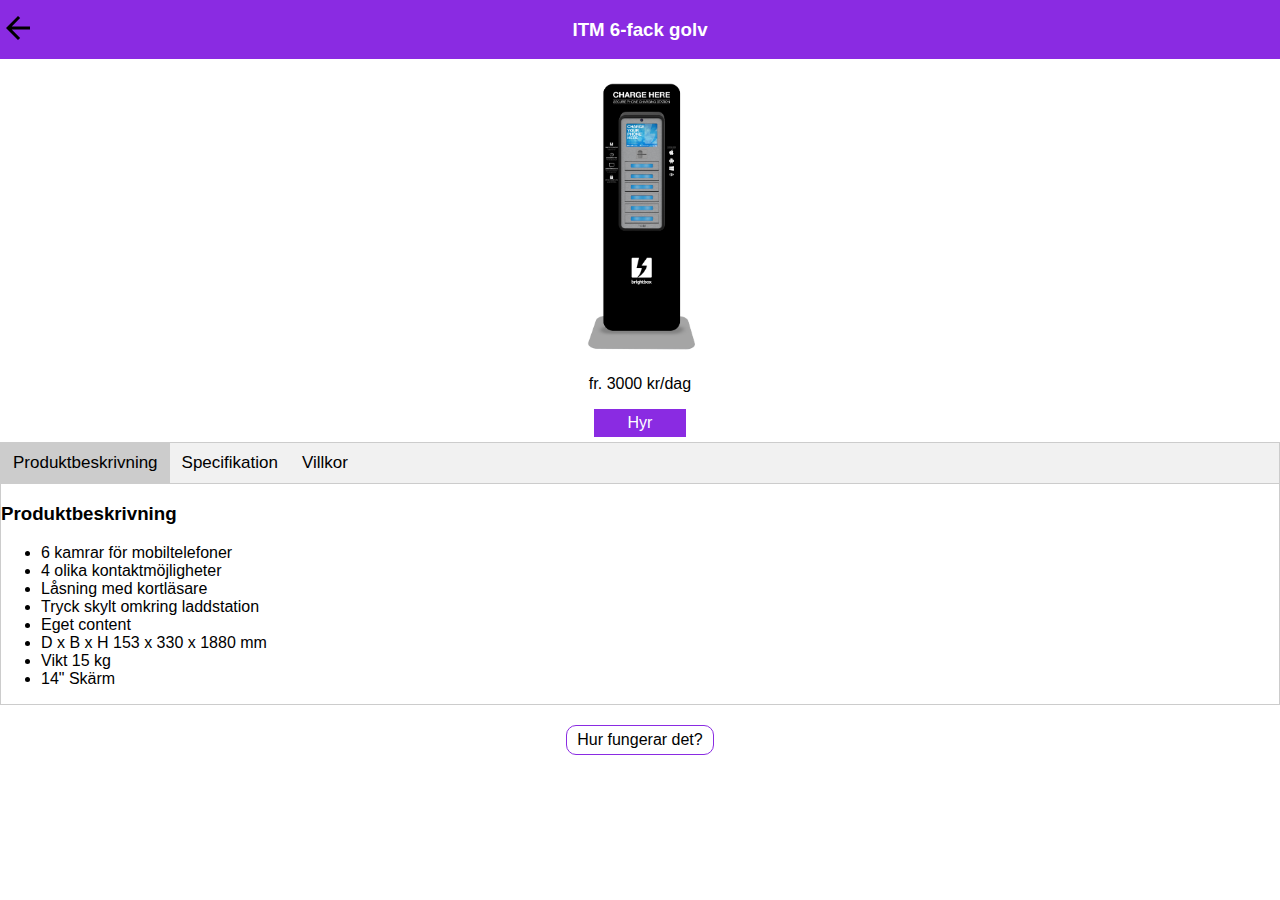
<file: html/station1.html>
<!DOCTYPE html>
<html>
<head>
    <meta charset="utf-8" />
    <meta http-equiv="X-UA-Compatible" content="IE=edge">
    <title>6-fack golv, ink tryck</title>
    <meta name="viewport" content="width=device-width, initial-scale=1">
    <link rel="stylesheet" type="text/css" media="screen" href="../css/tab.css" />
    <link rel="stylesheet" type="text/css" media="screen" href="../css/modal.css" />
    <link rel="stylesheet" type="text/css" media="screen" href="../css/style.css" />
    <link rel="stylesheet" type="text/css" media="screen" href="../css/station.css" />
</head>
<body>
        <!-- st stands for station -->
        <div class="st-container">

            <!-- navbar -->
            <div class="st-nav">
              <div class="st-nav-arrow">
                <a href="../index.html">
                  <img src="../assets/arrow-2x/baseline_arrow_back_black_18dp.png" alt="Back">
                </a>
              </div>
              <div class="st-nav-heading">
                <h3 style="color:white;">ITM 6-fack golv</h3>
              </div>
            </div>

            <!-- image -->
            <div class="st-img">
                <div class="st-img-center">
                    <img src="../assets/img/6-fack-golv-ink-tryck.png" alt="Laddningssstaion" style="height: 300px; width: 200;">
                </div>
            </div>

            <!-- tabs -->
            <div class="st-tab">
                <div class="st-tab-price">
                  <div class="hire-button">
                      <p>fr. 3000 kr/dag</p>
                      <div class="btn-primary"><a href="../html/order.html" style="color: #fff; text-decoration:none;">Hyr</a></div>
                  </div>
                </div>
                <div class="st-tab-tabs">
                  <div class="tab">
                      <button class="tablinks active" onclick="openCity(event, 'London')">Produktbeskrivning</button>
                      <button class="tablinks" onclick="openCity(event, 'Paris')">Specifikation</button>
                      <button class="tablinks" onclick="openCity(event, 'Tokyo')">Villkor</button>
                  </div>
                    
                    <div id="London" class="tabcontent" style="display:block;">
                      <h3>Produktbeskrivning</h3>
                      <ul class="produkt-beskrivning">
                          <li>6 kamrar för mobiltelefoner</li>
                          <li>4 olika kontaktmöjligheter</li>
                          <li>Låsning med kortläsare</li>
                          <li>Tryck skylt omkring laddstation</li>
                          <li>Eget content</li>
                          <li>D x B x H 153 x 330 x 1880 mm </li>
                          <li>Vikt 15 kg</li>
                          <li>14" Skärm</li>
                      </ul>
                    </div>
                    
                    <div id="Paris" class="tabcontent">
                      <h3>Specifikation</h3>
                      <ul class="produkt-beskrivning">
                          <li>Trcyk skylt med ditt budskap</li>
                          <li>Ändrat till ditt content i skärm</li>
                          <li>Transport i Sverige</li>
                          <li>Försäkring</li>
                      </ul> 
                    </div>
                    
                    <div id="Tokyo" class="tabcontent">
                      <h3>Villkor</h3>
                      <ul class="produkt-beskrivning">
                          <li>Leveranstid 12 veckor efter order</li>
                          <li>30 dagar netto 20 % á conto vid order resterande vid leverans.</li>
                      </ul> 
                    </div>
                </div>
            </div>

            <!-- how it works button -->
            <div class="st-modal">
                <div class="st-modal-btn">
                    <div class="btn-guide">
                            <div class="btn-info" id="myBtn"><a>Hur fungerar det?</a></div>
                    </div>
                </div>
            </div>


        </div>

        <!-- The Modal -->
        <div id="myModal" class="modal">

            <!-- Modal content -->
            <div class="modal-content">
              <!-- close button -->
                <div class="modal-content-close">
                  <span class="close">&times;</span>
                </div>
                <!-- modal body -->
                <div class="modal-content-body">
                  <div class="modal-content-body-text">
                    <h3 style="font-weight:400;">How Does it works</h3>
                    <p>Your card or personal code is your key </p>
                    <p>Credit Card , loyality or ID or RDID card band/badget</p>
                  </div>
                  <div class="modal-content-body-img">
                    <img src="../assets/img/6-fack-vagg.png" alt="img" style="height: 200px; width: auto;">
                    <p>Swipe your card...</p>
                    <img src="../assets/img/6-fack-vagg.png" alt="img" style="height: 200px; width: auto;">
                    <p>...or enter a personal code</p>
                    <img src="../assets/img/6-fack-vagg.png" alt="img" style="height: 200px; width: auto;">
                    <p>Connect</p>
                    <img src="../assets/img/6-fack-vagg.png" alt="img" style="height: 200px; width: auto;">
                    <p>Relax</p>
                    <img src="../assets/img/6-fack-vagg.png" alt="img" style="height: 200px; width: auto;">
                    <p style="padding-bottom: 20px;">Retrieve</p>
                  </div>
                
                </div>
            </div>
        </div>

    <script src="../js/tab.js   "></script>
    <script src="../js/modal.js"></script>
    <script src="../js/app.js"></script>
</body>
</html>
</file>
<file: css/tab.css>
/* Style the tab */
.tab {
    overflow: hidden;
    border: 1px solid #ccc;
    background-color: #f1f1f1;
  }
  
  /* Style the buttons inside the tab */
  .tab button {
    background-color: inherit;
    float: left;
    border: none;
    outline: none;
    cursor: pointer;
    padding: 10px 12px;
    transition: 0.3s;
    font-size: 17px;
  }
  
  /* Change background color of buttons on hover */
  .tab button:hover {
    background-color: #ddd;
  }
  
  /* Create an active/current tablink class */
  .tab button.active {
    background-color: #ccc;
  }
  
  /* Style the tab content */
  .tabcontent {
    display: none;
    /* padding: 6px 12px; */
    border: 1px solid #ccc;
    border-top: none;
  }
</file>
<file: css/modal.css>
/* The Modal (background) */
.modal {
    display: none; /* Hidden by default */
    position: fixed; /* Stay in place */
    z-index: 1; /* Sit on top */
    padding-top: 30px; /* Location of the box */
    left: 0;
    top: 0;
    width: 100%; /* Full width */
    height: 100%; /* Full height */
    overflow: auto; /* Enable scroll if needed */
    background-color: rgb(0,0,0); /* Fallback color */
    background-color: rgba(0,0,0,0.4); /* Black w/ opacity */
  }
/* Modal Content */
.modal-content {
    display: grid;
    grid-template-columns: 1fr;
    background-color: #fefefe;
    margin: auto;
    border: 1px solid #888;
    width: 90%;
    grid-template-areas: 
    "modal-content-close"
    "modal-content-body"
  }
  
  /* The Close Button */
  .close {
    color: #aaaaaa;
    float: right;
    font-size: 28px;
    font-weight: bold;
  }
  
  .close:hover,
  .close:focus {
    color: #000;
    text-decoration: none;
    cursor: pointer;
  }  

  .modal-content-close{
    grid-area: modal-content-close;
    display: grid;
    justify-content: end;
    padding-right: 10px;
  }

  .modal-content-body {
      grid-area: modal-content-body;
      display: grid;
      justify-content: center;
      grid-template-columns: 1fr;
      grid-template-areas: 
      "modal-content-body-text"
      "modal-content-body-img"
  }
  .modal-content-body-text{
    grid-area: modal-content-body-text;
    display: grid;
    justify-content: center;
    text-align: center;
  }
  .modal-content-body-img{
    grid-area: modal-content-body-img;
    display: grid;
    justify-content: center;
    text-align: center;
  }
</file>
<file: css/style.css>
body {
    margin: 0px; 
    padding: 0px;
}

*{
    font-family: 'Raleway', sans-serif;
    /* font-weight: 300; */
    /* line-height: 1.6em; */
}

a{
    text-decoration: none;
    /* font-weight: 100; */
}
/*------------------ navbar---------- */

.navbar {
    display: grid; 
    height: 50px;
    /* background-color: #0074D9; */
    grid-template-columns: 1fr; 
    background-color:#171717;
    box-shadow: 0 4px 4px -2px rgba(0,0,0,.2);
    align-items: center;
    justify-content: center;
    height: 70px;
    grid-template-areas: 
    "nav-brand"
    
    
}
.nav-brand {
    display: grid;
    align-items: center;
    justify-content: center;
    grid-area: nav-brand;
    height: 100%;
    
}

 /* ---------main area index page all product------ */


/* -----Text main----- */
.cover {
    display: grid; 
    grid-template-columns: 1fr 1fr;
    padding: 20px;
    grid-template-areas: 
    "cover-heading cover-heading"
    "cover-text cover-text"
}
.cover-heading {
    grid-area: cover-heading;  
    display: grid; 
    justify-content: center;
    font-size: 24px;
    letter-spacing: 0.1em;
}
.cover-text{
    grid-area: cover-text;
    display: grid; 
    justify-content: center;
    text-align: center;
}

.brand-value{
    display: grid;
    grid-template-columns: 1fr 1fr 1fr;
    padding: 20px;
    grid-template-areas: 
    "b-v-1 b-v-2 b-v-3"
    ".  b-v-line-text . "
}
.b-v-1{
    grid-area: b-v-1;
    text-align: center;

}
.b-v-2{
    grid-area: b-v-2;
    text-align: center;

}
.b-v-3{
    grid-area: b-v-3;
    text-align: center;

}



/* -------------- New card design ------- */

.card-2 {
    display: grid; 
    grid-template-columns: 1fr;
    border: 1px sold red;
    margin-right: 20px;
    margin-left: 20px;
}
.container{
    display: grid; 
    grid-template-columns: 1fr 1fr 1fr;
    border: 1px sold red;
    margin-bottom: 15px;
    justify-content: center;
    grid-template-areas: 
    "heading heading heading"
    "card-area card-area card-area"
    ". btn-2 ."
}
.heading{
    display: grid;
    /* background-color: #181E23; */
    color: #171717;
    justify-content: center;
    grid-area: heading;
    border-radius: 5px 5px 0px 0px;
}
.card-area{
    display: grid;
    grid-template-columns: 1fr 1fr;
    justify-content: center;
    grid-area: card-area;
    background-color: #F8F8F8;
    padding: 10px;
    /* border: 1px solid grey; */
    border-radius: 0px 0px 5px 5px;
    grid-template-areas: 
    "prod-img prod-img"
    "prod-info prod-info"
}
.prod-img{
    display: grid;
    grid-area: prod-img;
    justify-content: center;
}
.prod-info{
    display: grid;
    grid-area: prod-info;
    justify-content: center;
}
.btn-2{
    display: grid;
    justify-content: center;
    grid-area: btn-2; 
    /* background-col#171717;or: #3BE2AB; */
    color: #171717;
    border-width: 2px;
    border: 2px solid  #171717;
    border-radius: 3px;
    transition: 0.1s background-color linear, 0.1s color linear;
}


.btn-2 a{
  color: #171717;
}


.btn-2:hover {
    background-color: #171717;
    
}

.btn-2 a h4:hover{
    color: #fff;
}

.divider {
    margin-right: 10%;
    margin-left: 10%;
    padding: 40px;

}
.brand-divider {
    margin-right: 10%; 
    margin-left: 10%;
}

/* footer */

.footer{
    background-color: #171717;
    height: 50px;
    bottom: 0;
    display: grid;
    color: #fff;
    text-align: center;
}
.prod-info ul {
    list-style-image: url("./assets/img/checked.png");

}

/* Screen size less then 576px */
@media screen and (max-width: 576px) {
    .btn-text{
        font-size: 14px;
    }

}

/* Screen size bigger then 720px */

@media only screen and (min-width: 860px){
    .card-area{
        grid-template-areas: 
        "prod-img prod-info"
    }
    .prod-info{
        align-self: center;
    }
}

@media only screen and (min-width: 1080px){
.card-2, .divider, .brand-value, .brand-divider {
    margin-left: 25%;
    margin-right: 25%;
}

}
</file>
<file: css/station.css>
.btn-guide {
    margin-top: 10px;
    grid-area: btn-guide;
    display: grid;
    justify-content: center;
}
.btn-info{
    margin-top: 10px;
    padding:5px;
    padding-right: 10px; 
    padding-left:10px;
    border: 1px solid blueviolet;
    border-radius: 10px;
}
.btn-info:hover{
    color: white; 
    background-color: blueviolet;
    cursor: pointer;
}
.btn-primary {
    margin: 5px;
    color: white;
    background-color: blueviolet;
    text-align: center;
    padding: 5px;
}

ul{
    list-style-image: url(https://s3-us-west-2.amazonaws.com/s.cdpn.io/4621/treehouse-marker.png);
}


.border {
    border: 1px solid red;
}
/*-------------new CSS------------------*/

.st-container{
    display: grid; 
    grid-template-columns: 1fr;
    grid-template-areas: 
    "st-nav"
    "st-img"
    "st-tab"
    "st-modal"
}
.st-nav{
    grid-area: st-nav; 
    display: grid;
    grid-template-columns: 1fr 1fr 1fr;
    background-color: blueviolet;
    grid-template-areas: 
    "st-nav-arrow st-nav-heading ."
}
.st-img{
    grid-area: st-img;
    display: grid;
    grid-template-columns: 1fr 1fr 1fr; 
    justify-content: center;
    grid-template-areas: 
    ". st-img-center ."
    
}
.st-tab{
    grid-area: st-tab;
    display: grid;
    grid-template-columns: 1fr;
    grid-template-areas: 
    "st-tab-price"
    "st-tab-tabs"
}
.st-modal{
    grid-area: st-modal;
    display: grid;
    grid-template-columns: 1fr;
    grid-template-areas: 
    "st-modal-btn"
}

/* navbar detail */
.st-nav-arrow{
    grid-area: st-nav-arrow;
    display: grid;
    align-self: center;
}
.st-nav-heading{
    grid-area: st-nav-heading;
    display: grid;
    justify-content: center;
}


/* Image detail */

.st-img-center{
    grid-area: st-img-center;
    display: grid;
    justify-content: center;
    justify-items: center;
}
/* Tabs and price detail */

.st-tab-price {
    grid-area: st-tab-price; 
    display: grid;
    justify-content: center;
}
.st-tab-tabs{
    grid-area: st-tab-tabs;
    display: grid;

}

/* Modal button detail */
.st-modal-btn{
    grid-area: st-modal-btn; 
    display: grid;
    justify-content: center;
}
</file>
